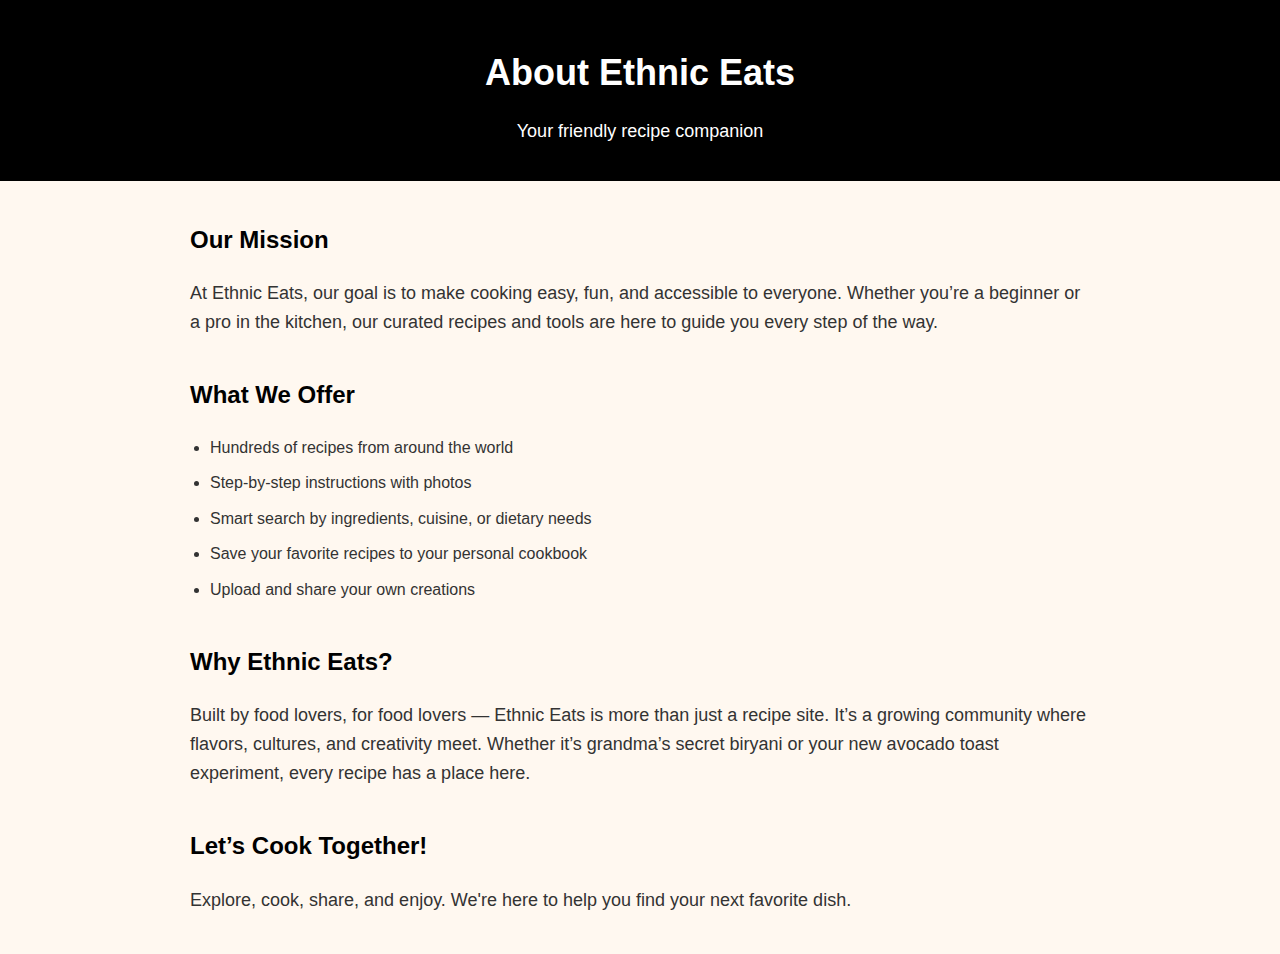
<file: Ethnic Eats/about.html>
<!DOCTYPE html>
<html lang="en">
<head>
  <meta charset="UTF-8" />
  <meta name="viewport" content="width=device-width, initial-scale=1.0"/>
  <title>About Us - Ethnic Eats</title>
  <link rel="stylesheet" href="about.css">
  
</head>
<body>

  <header>
    <h1>About Ethnic Eats</h1>
    <p>Your friendly recipe companion</p>
  </header>

  <div class="container">
    <h2>Our Mission</h2>
    <p>
      At Ethnic Eats, our goal is to make cooking easy, fun, and accessible to everyone. Whether you’re a beginner or a pro in the kitchen, our curated recipes and tools are here to guide you every step of the way.
    </p>

    <h2>What We Offer</h2>
    <ul>
      <li>Hundreds of recipes from around the world</li>
      <li>Step-by-step instructions with photos</li>
      <li>Smart search by ingredients, cuisine, or dietary needs</li>
      <li>Save your favorite recipes to your personal cookbook</li>
      <li>Upload and share your own creations</li>
    </ul>

    <h2>Why Ethnic Eats?</h2>
    <p>
      Built by food lovers, for food lovers — Ethnic Eats is more than just a recipe site. It’s a growing community where flavors, cultures, and creativity meet. Whether it’s grandma’s secret biryani or your new avocado toast experiment, every recipe has a place here.
    </p>

    <h2>Let’s Cook Together!</h2>
    <p>
      Explore, cook, share, and enjoy. We're here to help you find your next favorite dish.
    </p>
  </div>

 

</body>
</html>
</file>
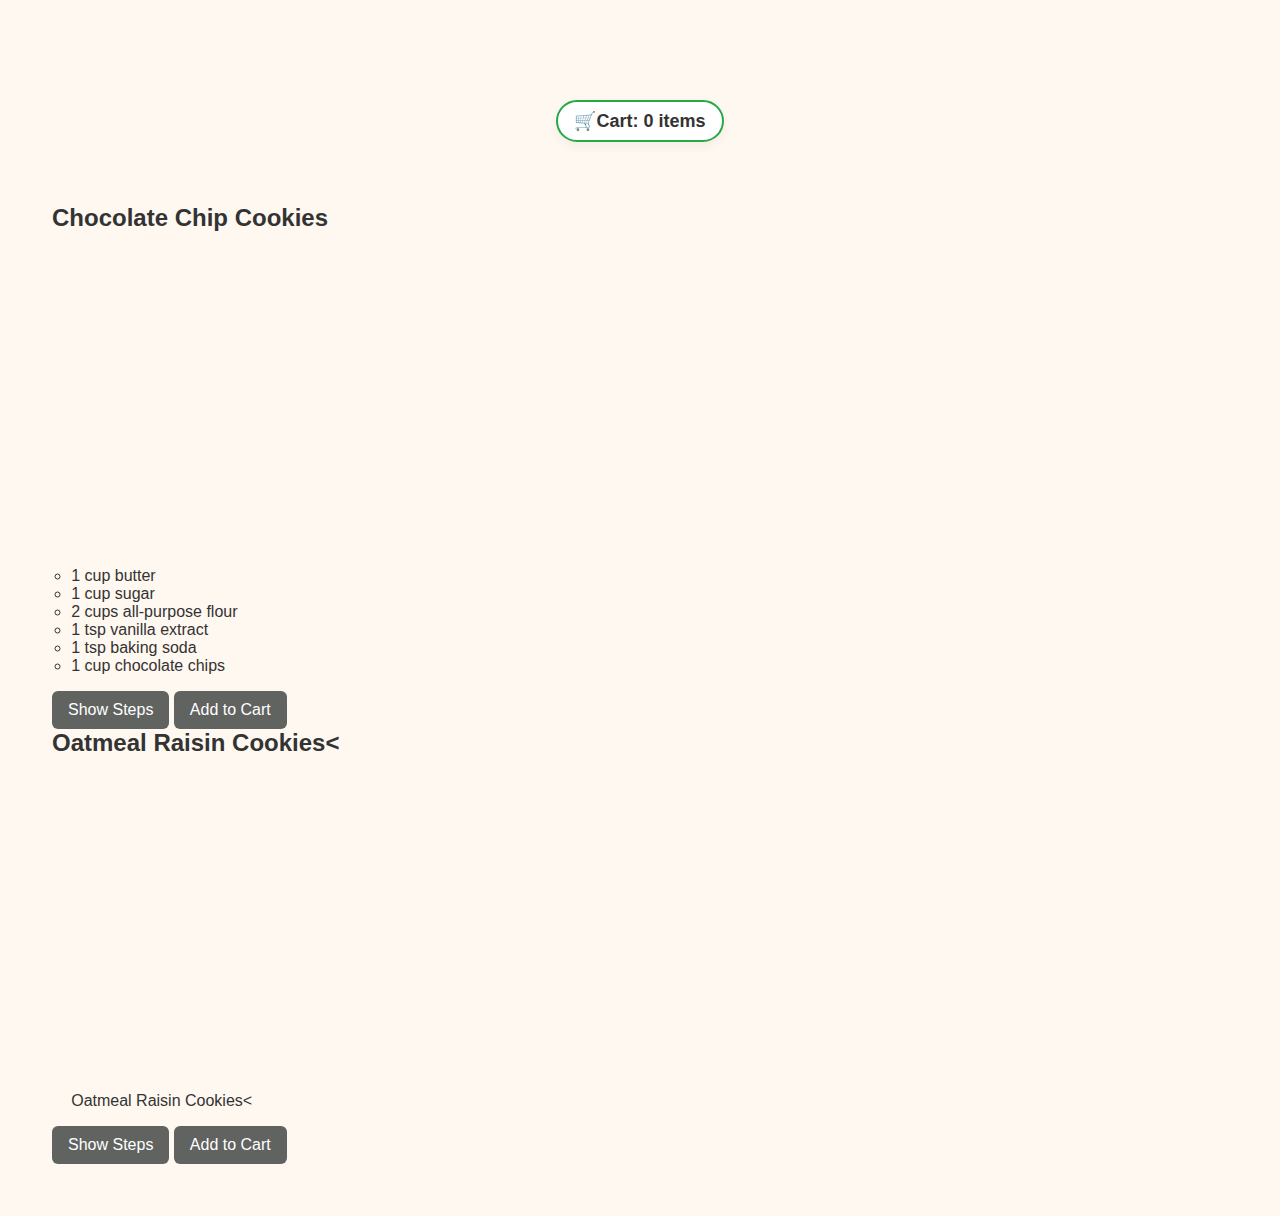
<file: Ethnic Eats/Cookies.html>
<!DOCTYPE html>
<html lang="en">
<head>
  <meta charset="UTF-8" />
  <meta name="viewport" content="width=device-width, initial-scale=1.0"/>

  <link rel="stylesheet" href="desert.css" />
</head>
<body>
  <div class="cart">
     &#128722;Cart: <span id="cartCount">0</span> items
  </div>


  

  <main class="container">

  
    <div class="recipe-card">
      <h2>Chocolate Chip Cookies</h2>
      
   <iframe width="560" height="315" src="https://www.youtube.com/embed/YEZPxhMneOc?si=d0_ooYSO1cEj9Uvx" title="YouTube video player" frameborder="0" allow="accelerometer; autoplay; clipboard-write; encrypted-media; gyroscope; picture-in-picture; web-share" referrerpolicy="strict-origin-when-cross-origin" allowfullscreen></iframe>
      <ul>
         <li>1 cup butter</li>
        <li>1 cup sugar</li>
        <li>2 cups all-purpose flour</li>
        <li>1 tsp vanilla extract</li>
        <li>1 tsp baking soda</li>
        <li>1 cup chocolate chips</li>
        
      </ul>
    
      <button onclick="toggleSteps('steps1')">Show Steps</button>

  <div id="steps1" style="display: none;">

  <ol>
        <li>Cream butter and sugar.</li>
        <li>Add vanilla, flour, and baking soda.</li>
        <li>Fold in chocolate chips.</li>
        <li>Bake at 180°C for 10–12 mins.</li>
      </ol>
  </div>
  



<button onclick="addToCart('Fruit Custard')">Add to Cart</button>


    
    <div class="recipe-card">
      <h2>Oatmeal Raisin Cookies<</h2>
      
      <iframe width="560" height="315" src="https://www.youtube.com/embed/kSvexYR2w6E?si=iAvs2Inb4HAxNJrH" title="YouTube video player" frameborder="0" allow="accelerometer; autoplay; clipboard-write; encrypted-media; gyroscope; picture-in-picture; web-share" referrerpolicy="strict-origin-when-cross-origin" allowfullscreen></iframe>
      <ul>
       Oatmeal Raisin Cookies< 
      </ul>
   <button onclick="toggleSteps('steps2')">Show Steps</button>

  <div id="steps2" style="display: none;">

 <strong>Steps:</strong>
      <ol>
        <li>Mix butter and sugar, add egg.</li>
        <li>Stir in oats, flour, cinnamon, raisins.</li>
        <li>Drop on baking tray.</li>
        <li>Bake at 175°C for 12 mins.</li>
      </ol>
     </div>
     <button onclick="addToCart('Fruit Custard')">Add to Cart</button>
    

  </main>
 
  <script>
    let cartCount = 0;

    function addToCart(itemName) {
      cartCount++;
      document.getElementById("cartCount").textContent = cartCount;

      const li = document.createElement("li");
      li.textContent = itemName;
      document.getElementById("cartItems").appendChild(li);
    }
  </script>
 <script>
    function toggleSteps(id) {
      const steps = document.getElementById(id);
      steps.style.display = steps.style.display === "none" ? "block" : "none";
    }
  </script>

  


 

</body>
</html>
</file>
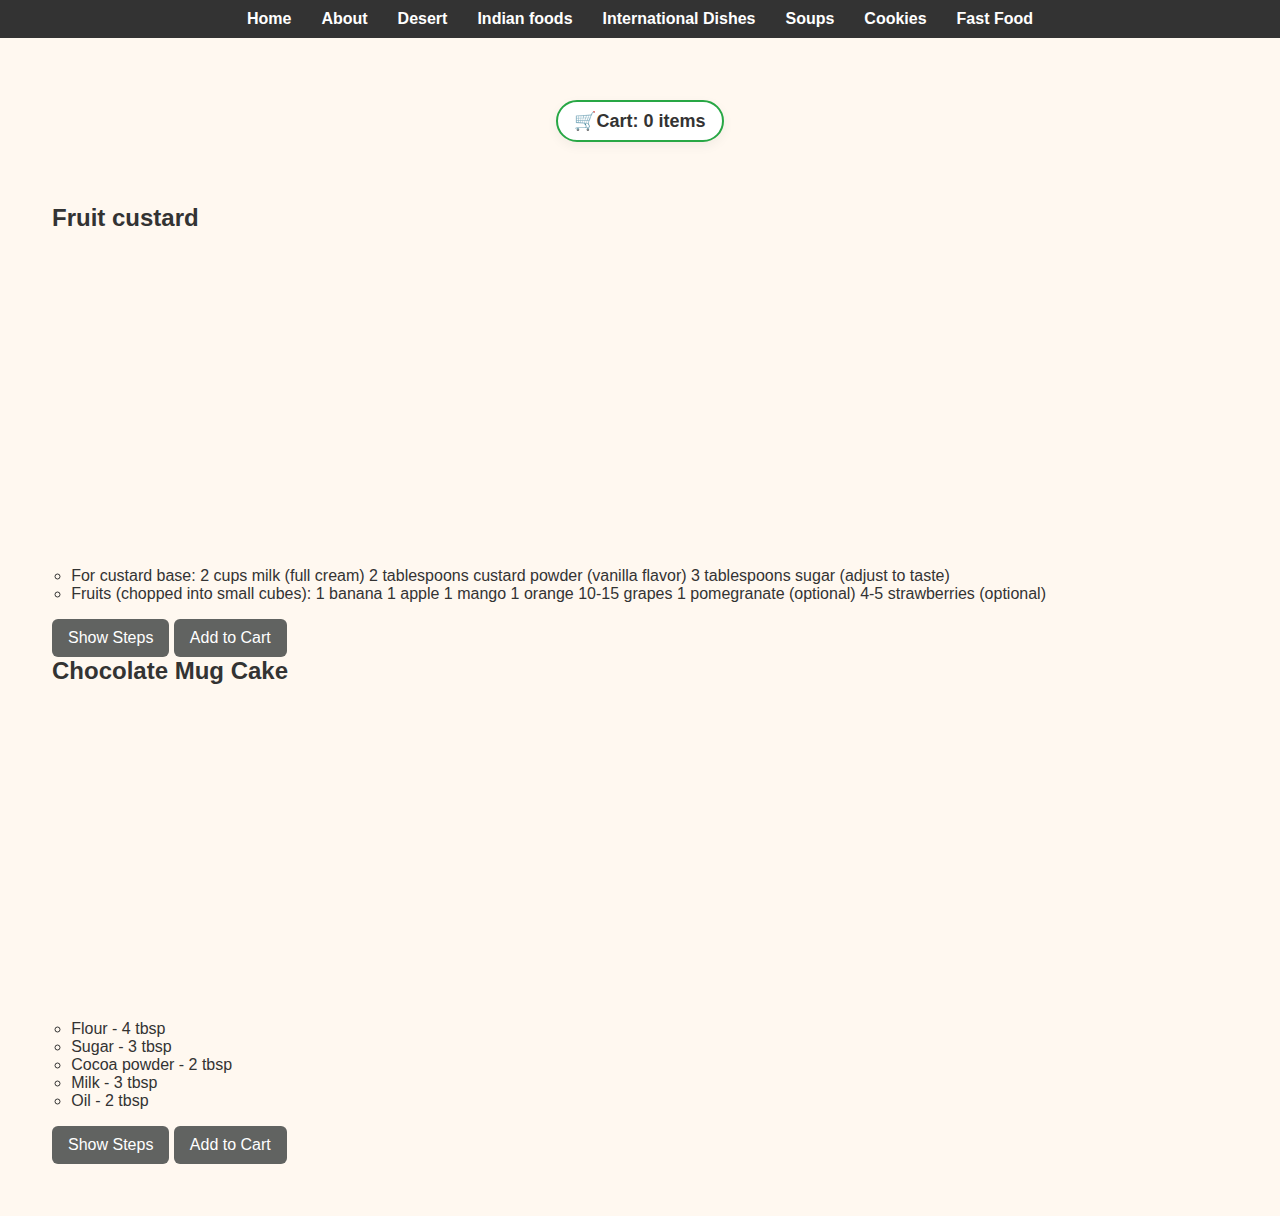
<file: Ethnic Eats/desert.html>
<!DOCTYPE html>
<html lang="en">
<head>
  <meta charset="UTF-8" />
  <meta name="viewport" content="width=device-width, initial-scale=1.0"/>

  <link rel="stylesheet" href="desert.css" />
</head>
<body>
  <div class="cart">
     &#128722;Cart: <span id="cartCount">0</span> items
  </div>


  

  <main class="container">

  
    <div class="recipe-card">
      <h2>Fruit custard</h2>
      
    <iframe width="560" height="315" src="https://www.youtube.com/embed/Fy5AfMGOn_A?si=ZV8eaBMwFFJJ1jma" title="YouTube video player" frameborder="0" allow="accelerometer; autoplay; clipboard-write; encrypted-media; gyroscope; picture-in-picture; web-share" referrerpolicy="strict-origin-when-cross-origin" allowfullscreen></iframe>
      <ul>
        <li>For custard base:

2 cups milk (full cream)

2 tablespoons custard powder (vanilla flavor)

3 tablespoons sugar (adjust to taste)</li>
        <li>Fruits (chopped into small cubes):

1 banana

1 apple

1 mango

1 orange

10-15 grapes

1 pomegranate (optional)

4-5 strawberries (optional)</li>
       
      </ul>
    
      <button onclick="toggleSteps('steps1')">Show Steps</button>

  <div id="steps1" style="display: none;">

  <p>Mix custard powder:
In a small bowl, mix 2 tbsp custard powder with ¼ cup cold milk. Stir well without lumps.</p>

<p>2.Boil milk:
In a saucepan, boil 2 cups of milk. Once it starts boiling, reduce heat.</p>

<p>3.Add sugar & custard mix:
Add sugar and stir. Then slowly add custard mixture while stirring continuously.</p>

<p>4.Cook until thick:
Let it simmer on low heat for 2–3 mins, stirring constantly, until it thickens. Turn off the heat and cool.</p>

<p>5.Chill it:
Refrigerate custard for 1-2 hours until cold.</p>

<p>6.Add fruits:
Once chilled, add chopped fruits. Mix gently.</p>

<p>7.Serve cold:
Garnish with pomegranate seeds or mint leaves. Serve chilled!</p>
</p>
  </div>
  



<button onclick="addToCart('Fruit Custard')">Add to Cart</button>


    
    <div class="recipe-card">
      <h2>Chocolate Mug Cake</h2>
      
      <iframe width="560" height="315" src="https://www.youtube.com/embed/Ekn_C3ee4tM?si=y7a33WrSI4H8c4pG" title="YouTube video player" frameborder="0" allow="accelerometer; autoplay; clipboard-write; encrypted-media; gyroscope; picture-in-picture; web-share" referrerpolicy="strict-origin-when-cross-origin" allowfullscreen></iframe>
      <ul>
        <li>Flour - 4 tbsp</li>
        <li>Sugar - 3 tbsp</li>
        <li>Cocoa powder - 2 tbsp</li>
        <li>Milk - 3 tbsp</li>
        <li>Oil - 2 tbsp</li>
      </ul>
   <button onclick="toggleSteps('steps2')">Show Steps</button>

  <div id="steps2" style="display: none;">


      <p><strong>Steps:Preheat oven to 160°C (320°F). Grease and line a 9-inch round cake tin.

<li>Melt wet ingredients:
In a saucepan, add water, butter, and chopped chocolate. Heat on low until fully melted and smooth. Remove from heat and let it cool slightly.</li>

<li>Melt wet ingredients:
Mix dry ingredients:
In a large bowl, sift together flour, cocoa powder, baking soda, and sugar.</li>

<li>Melt wet ingredients:
Combine wet and dry:
Pour the melted chocolate mixture into the dry ingredients. Mix until combined.</li>

<li>Melt wet ingredients:
Add eggs & vanilla:
Beat in eggs and vanilla extract until smooth and glossy.</li>

<li>Melt wet ingredients:
Bake:
Pour batter into the prepared tin. Bake for 60–70 minutes or until a skewer inserted into the center comes out with moist crumbs (not wet batter).</li>

<li>Melt wet ingredients:
Cool completely:
Let the cake cool in the tin for 15 mins, then transfer to a wire rack.</li>

<li>Melt wet ingredients:
(Optional) Make ganache frosting:
Heat cream until just simmering. Pour over chopped dark chocolate and let sit for 2 minutes. Stir until smooth. Spread over the cooled cake.</li>

<li>Melt wet ingredients:
Serve & enjoy!
Slice and serve the cake as-is or with a scoop of vanilla ice cream.</li>

</strong> </p>
    </div>
    <button onclick="addToCart('Fruit Custard')">Add to Cart</button>
    

  </main>
 
  <script>
    let cartCount = 0;

    function addToCart(itemName) {
      cartCount++;
      document.getElementById("cartCount").textContent = cartCount;

      const li = document.createElement("li");
      li.textContent = itemName;
      document.getElementById("cartItems").appendChild(li);
    }
  </script>
 <script>
    function toggleSteps(id) {
      const steps = document.getElementById(id);
      steps.style.display = steps.style.display === "none" ? "block" : "none";
    }
  </script>
  <nav>
   <ul>
            <li><a href="/home.html">Home</a></li>
            <li><a href="about.html">About</a></li>
            <li><a href="desert.html">Desert</a></li>
            <li><a href="Indian foods.html">Indian foods</a></li>
            <li><a href="International dishes.html">International Dishes</a></li>
            <li><a href="soups.html">Soups</a></li>
            <li><a href="Cookies.html">Cookies</a></li>
            <li><a href="Fast Food.html">Fast Food</a></li>
           </ul>
           </nav>
 
  


 

</body>
</html>
</file>
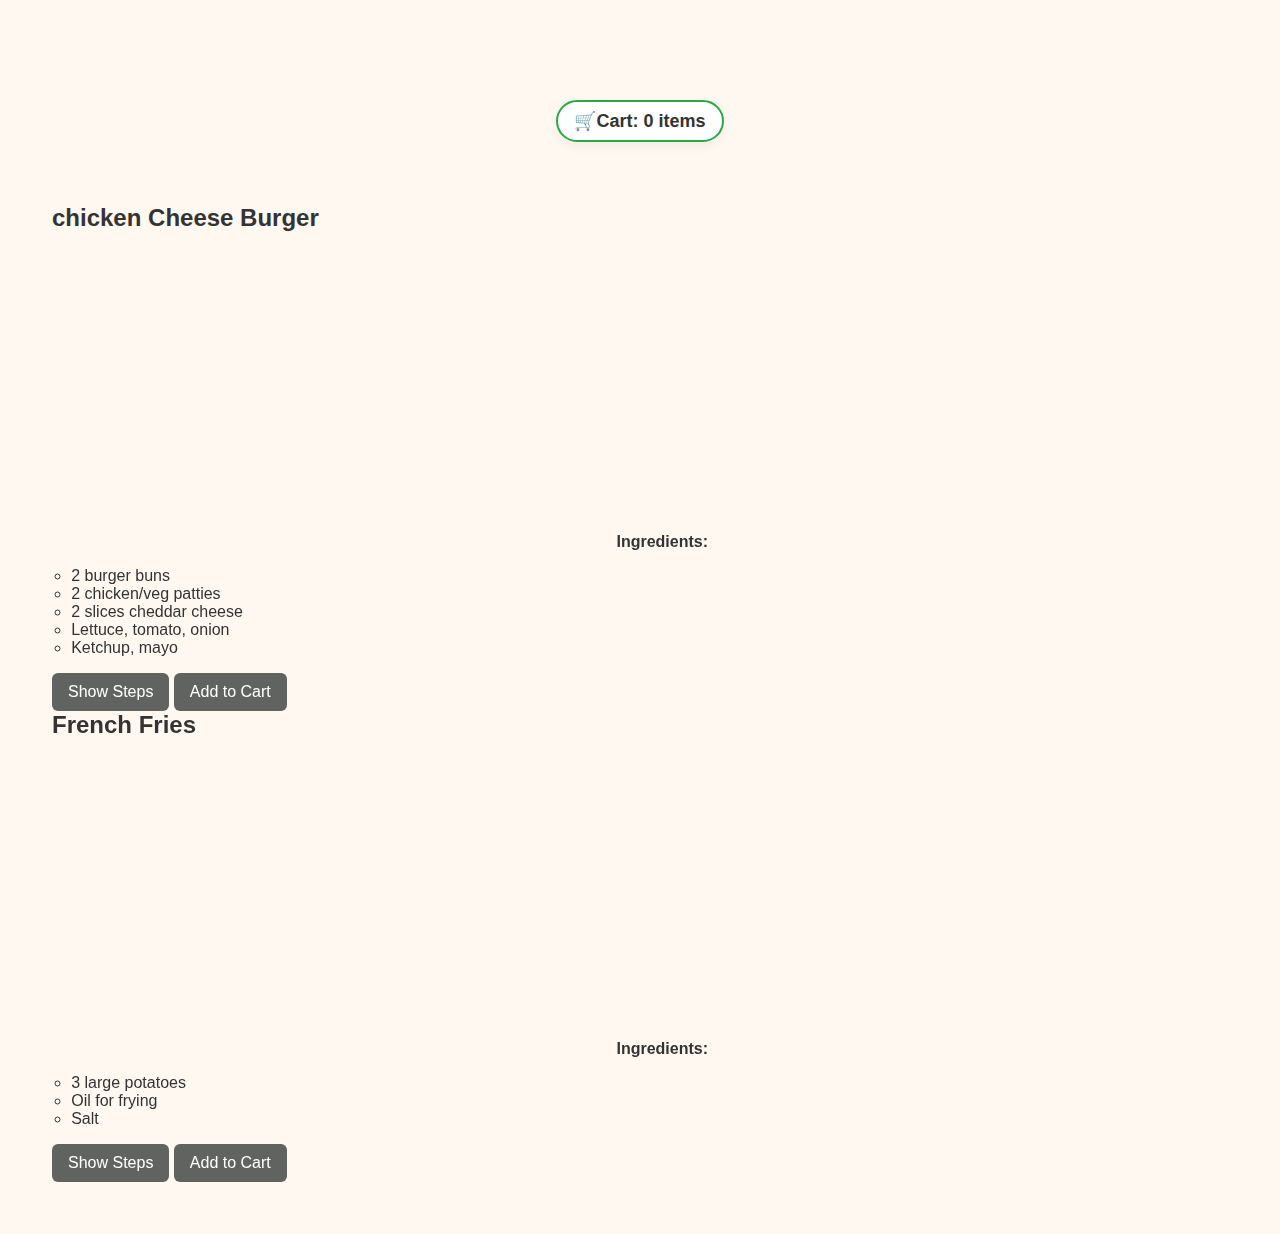
<file: Ethnic Eats/Fast Food.html>
<!DOCTYPE html>
<html lang="en">
<head>
  <meta charset="UTF-8" />
  <meta name="viewport" content="width=device-width, initial-scale=1.0"/>

  <link rel="stylesheet" href="desert.css" />
</head>
<body>
  <div class="cart">
     &#128722;Cart: <span id="cartCount">0</span> items
  </div>


  

  <main class="container">

  
    <div class="recipe-card">
      <h2>chicken Cheese Burger</h2>
      
    <iframe width="560" height="315" src="https://www.youtube.com/embed/WvJOxuAvlQU?si=49Faf8fSTRqzob2E" title="YouTube video player" frameborder="0" allow="accelerometer; autoplay; clipboard-write; encrypted-media; gyroscope; picture-in-picture; web-share" referrerpolicy="strict-origin-when-cross-origin" allowfullscreen></iframe>
    <strong>Ingredients:</strong>
      <ul>
        <li>2 burger buns</li>
        <li>2 chicken/veg patties</li>
        <li>2 slices cheddar cheese</li>
        <li>Lettuce, tomato, onion</li>
        <li>Ketchup, mayo</li>
      </ul>
      <button onclick="toggleSteps('steps1')">Show Steps</button>

  <div id="steps1" style="display: none;">
  <strong>Steps:</strong>
      <ol>
        <li>Cook patties. Toast buns.</li>
        <li>Add condiments and veggies.</li>
        <li>Place patty and cheese.</li>
        <li>Assemble and serve hot.</li>
      </ol>
  
  </div>
  



<button onclick="addToCart('Fruit Custard')">Add to Cart</button>


    
    <div class="recipe-card">
      <h2>French Fries</h2>
      
      <iframe width="560" height="315" src="https://www.youtube.com/embed/CYhYSoJrOLg?si=IWUuLCw7ADYdN8QA" title="YouTube video player" frameborder="0" allow="accelerometer; autoplay; clipboard-write; encrypted-media; gyroscope; picture-in-picture; web-share" referrerpolicy="strict-origin-when-cross-origin" allowfullscreen></iframe>
     <strong>Ingredients:</strong>
      <ul>
        <li>3 large potatoes</li>
        <li>Oil for frying</li>
        <li>Salt</li>
      </ul>
   <button onclick="toggleSteps('steps2')">Show Steps</button>

  <div id="steps2" style="display: none;">

<strong>Steps:</strong>
      <ol>
        <li>Cut potatoes into sticks.</li>
        <li>Soak, dry, and deep fry.</li>
        <li>Sprinkle salt and serve.</li>
      </ol>
      
    </div>
    <button onclick="addToCart('Fruit Custard')">Add to Cart</button>


  </main>
 
  <script>
    let cartCount = 0;

    function addToCart(itemName) {
      cartCount++;
      document.getElementById("cartCount").textContent = cartCount;

      const li = document.createElement("li");
      li.textContent = itemName;
      document.getElementById("cartItems").appendChild(li);
    }
  </script>
 <script>
    function toggleSteps(id) {
      const steps = document.getElementById(id);
      steps.style.display = steps.style.display === "none" ? "block" : "none";
    }
  </script>

  

 

</body>
</html>
</file>
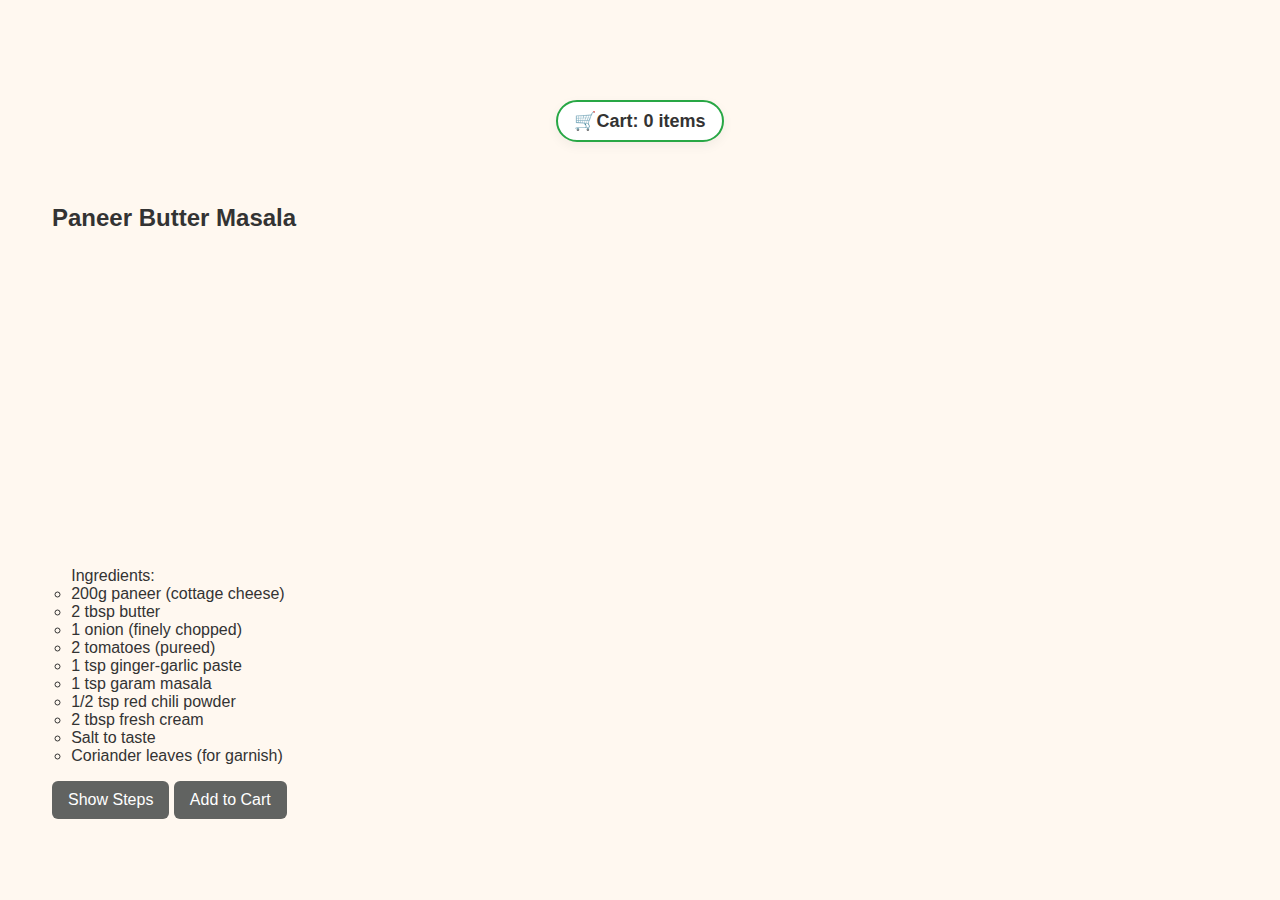
<file: Ethnic Eats/Indian foods.html>
<!DOCTYPE html>
<html lang="en">
<head>
  <meta charset="UTF-8" />
  <meta name="viewport" content="width=device-width, initial-scale=1.0"/>

  <link rel="stylesheet" href="Indian foods.css" />
</head>
<div class="cart">
     &#128722;Cart: <span id="cartCount">0</span> items
  </div>
<body>

  

  <main class="container">

  
    <div class="recipe-card">
      <h2>Paneer Butter Masala</h2>
   <iframe width="560" height="315" src="https://www.youtube.com/embed/oYZ--rdHL6I?si=5VBDzIyVpACj5yJT" title="YouTube video player" frameborder="0" allow="accelerometer; autoplay; clipboard-write; encrypted-media; gyroscope; picture-in-picture; web-share" referrerpolicy="strict-origin-when-cross-origin" allowfullscreen></iframe>
      <ul>
       Ingredients:

<li>200g paneer (cottage cheese)</li>

<li>2 tbsp butter</li>

<li>1 onion (finely chopped)</li>

<li>2 tomatoes (pureed)</li>

<li>1 tsp ginger-garlic paste</li>

<li>1 tsp garam masala</li>

<li>1/2 tsp red chili powder</li>

<li>2 tbsp fresh cream</li>

<li>Salt to taste</li>

<li>Coriander leaves (for garnish)</li>


       
      </ul>
   <button onclick="toggleSteps('steps1')">Show Steps</button>

  <div id="steps1" style="display: none;">

 
      
      <p>1.Heat butter in a pan and sauté onions until golden.</p>
<p>2.Add ginger-garlic paste and cook for a minute.</p>

<p>3.Pour in tomato puree, chili powder, salt, and garam masala.</p>

<p>4.Let it cook until the oil separates.</p>

<p>5.Add paneer cubes and cook for 5 minutes.</p>

<p>6.Stir in cream and simmer for 2 minutes.</p>

<p>Garnish with coriander leaves and serve hot with naan or rice.</p>
 
</div>
<button onclick="addToCart('Fruit Custard')">Add to Cart</button>
</div>
 





    
    

   
   
</main>
<script>
    let cartCount = 0;

    function addToCart(itemName) {
      cartCount++;
      document.getElementById("cartCount").textContent = cartCount;

      const li = document.createElement("li");
      li.textContent = itemName;
      document.getElementById("cartItems").appendChild(li);
    }
  </script>
 <script>
    function toggleSteps(id) {
      const steps = document.getElementById(id);
      steps.style.display = steps.style.display === "none" ? "block" : "none";
    }
  </script>

</body>
</html>
</file>
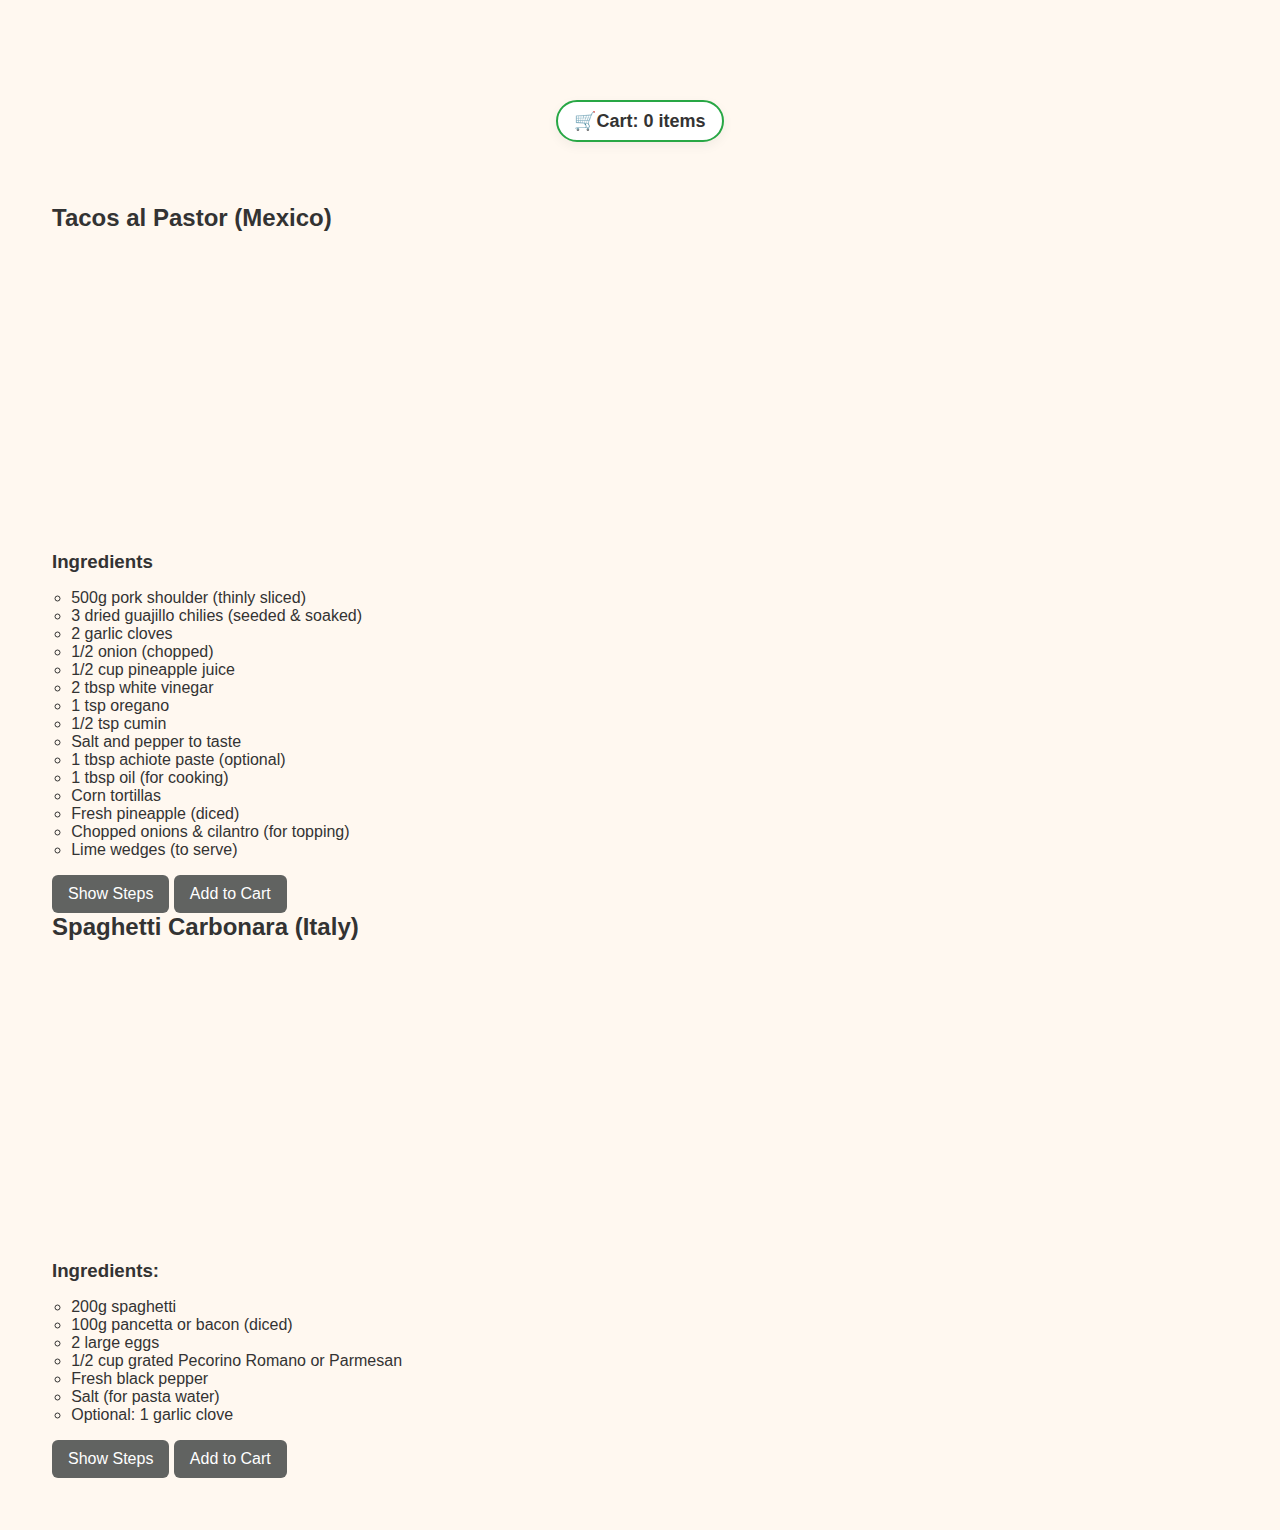
<file: Ethnic Eats/International dishes.html>
<!DOCTYPE html>
<html lang="en">
<head>
  <meta charset="UTF-8" />
  <meta name="viewport" content="width=device-width, initial-scale=1.0"/>

  <link rel="stylesheet" href="International dishes.css" />
</head>
<body>
  <div class="cart">
     &#128722;Cart: <span id="cartCount">0</span> items
  </div>


  

  <main class="container">

  
    <div class="recipe-card">
      <h2>Tacos al Pastor (Mexico)</h2>
      
<iframe width="560" height="315" src="https://www.youtube.com/embed/DGJJ-7rdpaE?si=GeOBSjEeewfZjKnA" title="YouTube video player" frameborder="0" allow="accelerometer; autoplay; clipboard-write; encrypted-media; gyroscope; picture-in-picture; web-share" referrerpolicy="strict-origin-when-cross-origin" allowfullscreen></iframe>
    <h3>Ingredients</h3>
<ul>


      <li>500g pork shoulder (thinly sliced)</li>
      <li>3 dried guajillo chilies (seeded & soaked)</li>
      <li>2 garlic cloves</li>
      <li>1/2 onion (chopped)</li>
      <li>1/2 cup pineapple juice</li>
      <li>2 tbsp white vinegar</li>
      <li>1 tsp oregano</li>
      <li>1/2 tsp cumin</li>
      <li>Salt and pepper to taste</li>
      <li>1 tbsp achiote paste (optional)</li>
      <li>1 tbsp oil (for cooking)</li>
      <li>Corn tortillas</li>
      <li>Fresh pineapple (diced)</li>
      <li>Chopped onions & cilantro (for topping)</li>
      <li>Lime wedges (to serve)</li>
    </ul>
    
      <button onclick="toggleSteps('steps1')">Show Steps</button>

  <div id="steps1" style="display: none;">

  <ul>
      <li>Blend chilies, garlic, onion, pineapple juice, vinegar, oregano, cumin, achiote paste, salt, and pepper into a marinade.</li>
      <li>Coat pork with marinade and refrigerate for 4+ hours.</li>
      <li>Grill or pan-fry pork slices until browned.</li>
      <li>Warm tortillas and assemble tacos with pork, pineapple, onion, and cilantro.</li>
      <li>Serve with lime wedges. Enjoy!</li>
    </ul>
  </div>



<button onclick="addToCart('Fruit Custard')">Add to Cart</button>


    
    <div class="recipe-card">
      <h2> Spaghetti Carbonara (Italy)</h2>
      <iframe width="560" height="315" src="https://www.youtube.com/embed/sjh2CDAcNIY?si=c-hUyTOS9xLhDBSZ" title="YouTube video player" frameborder="0" allow="accelerometer; autoplay; clipboard-write; encrypted-media; gyroscope; picture-in-picture; web-share" referrerpolicy="strict-origin-when-cross-origin" allowfullscreen></iframe>
      
     <h3>Ingredients:</h3>
    <ul>
      <li>200g spaghetti</li>
      <li>100g pancetta or bacon (diced)</li>
      <li>2 large eggs</li>
      <li>1/2 cup grated Pecorino Romano or Parmesan</li>
      <li>Fresh black pepper</li>
      <li>Salt (for pasta water)</li>
      <li>Optional: 1 garlic clove</li>
    </ul>
   <button onclick="toggleSteps('steps2')">Show Steps</button>

  <div id="steps2" style="display: none;">

<h3>Steps:</h3>
    <ul>
      <li>Cook spaghetti in salted water until al dente. Save 1/2 cup pasta water.</li>
      <li>Fry pancetta (and garlic if using) until crispy.</li>
      <li>Whisk eggs, cheese, and pepper in a bowl.</li>
      <li>Add drained pasta to pancetta, remove from heat, then stir in egg mixture.</li>
      <li>Mix well, add reserved water for creaminess, and serve hot with extra cheese.</li>
    </ul>

    </div>
    <button onclick="addToCart('Fruit Custard')">Add to Cart</button>
    

  </main>
 
  <script>
    let cartCount = 0;

    function addToCart(itemName) {
      cartCount++;
      document.getElementById("cartCount").textContent = cartCount;

      const li = document.createElement("li");
      li.textContent = itemName;
      document.getElementById("cartItems").appendChild(li);
    }
  </script>
 <script>
    function toggleSteps(id) {
      const steps = document.getElementById(id);
      steps.style.display = steps.style.display === "none" ? "block" : "none";
    }
  </script>

  


 

</body>
</html>
</file>
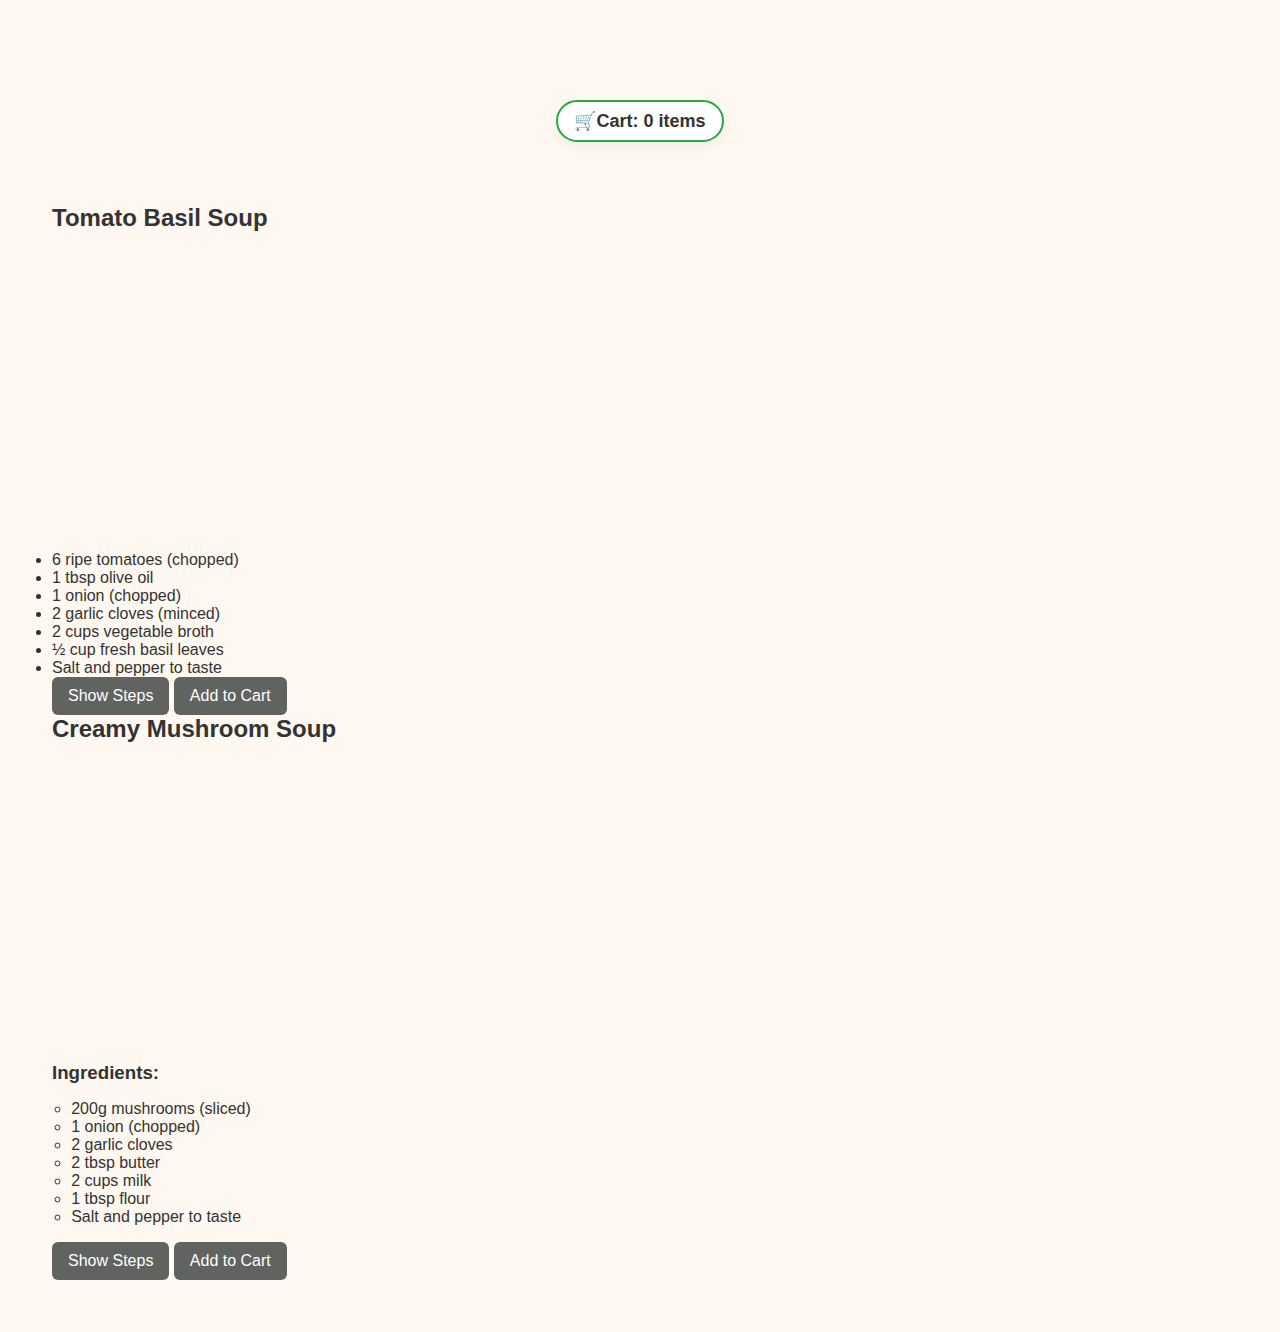
<file: Ethnic Eats/soups.html>
<!DOCTYPE html>
<html lang="en">
<head>
  <meta charset="UTF-8" />
  <meta name="viewport" content="width=device-width, initial-scale=1.0"/>

  <link rel="stylesheet" href="International dishes.css" />
</head>
<body>
  <div class="cart">
     &#128722;Cart: <span id="cartCount">0</span> items
  </div>


  

  <main class="container">

  
    <div class="recipe-card">
      <h2>Tomato Basil Soup</h2>
      
<iframe width="560" height="315" src="https://www.youtube.com/embed/aiP37YwU81Y?si=IcSbZhaqngGgkcGC" title="YouTube video player" frameborder="0" allow="accelerometer; autoplay; clipboard-write; encrypted-media; gyroscope; picture-in-picture; web-share" referrerpolicy="strict-origin-when-cross-origin" allowfullscreen></iframe>


        <li>6 ripe tomatoes (chopped)</li>
        <li>1 tbsp olive oil</li>
        <li>1 onion (chopped)</li>
        <li>2 garlic cloves (minced)</li>
        <li>2 cups vegetable broth</li>
        <li>½ cup fresh basil leaves</li>
        <li>Salt and pepper to taste</li>
    </ul>
    
      <button onclick="toggleSteps('steps1')">Show Steps</button>

  <div id="steps1" style="display: none;">

  <ol>
      <li>Sauté onions and garlic in oil.</li>
        <li>Add tomatoes and cook for 10 mins.</li>
        <li>Add broth and boil. Simmer for 15 mins.</li>
        <li>Blend and stir in basil. Season and serve.</li>
    </0l>
  </div>



<button onclick="addToCart('Fruit Custard')">Add to Cart</button>


    
    <div class="recipe-card">
      <h2> Creamy Mushroom Soup</h2>
      <iframe width="560" height="315" src="https://www.youtube.com/embed/t6gGmy-q_ss?si=H7ZViW-LGRMbjZ3J" title="YouTube video player" frameborder="0" allow="accelerometer; autoplay; clipboard-write; encrypted-media; gyroscope; picture-in-picture; web-share" referrerpolicy="strict-origin-when-cross-origin" allowfullscreen></iframe>
     <h3>Ingredients:</h3>
    <ul>
       <li>200g mushrooms (sliced)</li>
        <li>1 onion (chopped)</li>
        <li>2 garlic cloves</li>
        <li>2 tbsp butter</li>
        <li>2 cups milk</li>
        <li>1 tbsp flour</li>
        <li>Salt and pepper to taste</li>
    </ul>
   <button onclick="toggleSteps('steps2')">Show Steps</button>

  <div id="steps2" style="display: none;">

<h3>Steps:</h3>
    <ol>
       <li>Sauté onion and garlic in butter.</li>
        <li>Add mushrooms and cook until soft.</li>
        <li>Add flour, then slowly stir in milk.</li>
        <li>Cook until thick, blend, season, serve.</li>
    </0l>

    </div>
    <button onclick="addToCart('Fruit Custard')">Add to Cart</button>
    

  </main>
 
  <script>
    let cartCount = 0;

    function addToCart(itemName) {
      cartCount++;
      document.getElementById("cartCount").textContent = cartCount;

      const li = document.createElement("li");
      li.textContent = itemName;
      document.getElementById("cartItems").appendChild(li);
    }
  </script>
 <script>
    function toggleSteps(id) {
      const steps = document.getElementById(id);
      steps.style.display = steps.style.display === "none" ? "block" : "none";
    }
  </script>

  


 

</body>
</html>
</file>
<file: Ethnic Eats/about.css>
body {
      margin: 0;
      font-family: 'Segoe UI', sans-serif;
      background-color: #fff8f0;
      color: #333;
      line-height: 1.6;
    }

    header {
      background-color: #000000;
      color: white;
      padding: 20px 0;
      text-align: center;
    }

    .container {
      max-width: 900px;
      margin: 40px auto;
      padding: 0 20px;
    }

    h1 {
      font-size: 36px;
      margin-bottom: 10px;
    }

    h2 {
      color: #000000;
      margin-top: 40px;
    }

    p {
      font-size: 18px;
      margin: 15px 0;
    }

    ul {
      padding-left: 20px;
    }

    ul li {
      margin: 10px 0;
    }

    nav {
  background-color: #333;
  padding: 10px;
  position: fixed;
  top: 0;
  left: 0;
  width: 100%;
  z-index: 1000;
}

nav ul {
  list-style: none;
  margin: 0;
  padding: 0;
  display: flex;
  justify-content: center;
}

nav ul li {
  margin: 0 15px;
}

nav ul li a {
  text-decoration: none;
  color: white;
  font-weight: bold;
}

nav ul li a:hover {
  color: yellow;
}





.content {
  padding: 20px;
}


  

    @media (max-width: 600px) {
      h1 {
        font-size: 28px;
      }

      p, ul li {
        font-size: 16px;
      }
    }
</file>
<file: Ethnic Eats/desert.css>
* {
  margin: 0;
  padding: 0;
  box-sizing: border-box;
}

body {
  font-family: 'Segoe UI', sans-serif;
  background-color: #fff8f0;
  color: #333;
  padding: 20px;
}


header {
  
  background-color: #ff7043;
  color: white;
  text-align: center;
  padding: 2rem 1rem;
  border-radius: 10px;
  margin-bottom: 2rem;
}





.container {
  display: flex;
  flex-wrap: wrap;
  justify-content: left;
  padding: 2rem;
  gap: 2rem;
}



.recipe-card video {
  width: 100%;
  border-radius: 10px;
  margin: 1rem 0;
}


.recipe-card ul {
  margin: 1rem 0;
  padding-left: 1.2rem;
  list-style-type: circle;
}


button {
  background-color: #616361;
  color: white;
  padding: 10px 16px;
  border: none;
  border-radius: 6px;
  cursor: pointer;
  font-size: 16px;
  transition: background-color 0.3s ease;
}

button:hover {
  background-color: #8c8f8c;
}


nav {
  background-color: #333;
  padding: 10px;
  position: fixed;
  top: 0;
  left: 0;
  width: 100%;
  z-index: 1000;
}

nav ul {
  list-style: none;
  margin: 0;
  padding: 0;
  display: flex;
  justify-content: center;
}

nav ul li {
  margin: 0 15px;
}

nav ul li a {
  text-decoration: none;
  color: white;
  font-weight: bold;
}

nav ul li a:hover {
  color: yellow;
}


.cart {
  font-weight: bold;
  font-size: 18px;
  margin: 80px auto 30px auto; 
  padding: 0.5rem 1rem;
  background-color: #fff;
  border: 2px solid #28a745;
  border-radius: 50px;
  text-align: center;
  width: fit-content;
  box-shadow: 0 4px 12px rgba(0,0,0,0.05);
}


.content {
  padding: 20px;
}
</file>
<file: Ethnic Eats/Indian foods.css>
* {
  margin: 0;
  padding: 0;
  box-sizing: border-box;
}


body {
  font-family: 'Segoe UI', sans-serif;
  background-color: #fff8f0;
  color: #333;
  padding: 20px;
}


header {
  background-color: #ff7043;
  color: white;
  text-align: center;
  padding: 2rem 1rem;
  border-radius: 10px;
  margin-bottom: 2rem;
}





.container {
  display: flex;
  flex-wrap: wrap;
  justify-content: left;
  padding: 2rem;
  gap: 2rem;
}



.recipe-card video {
  width: 100%;
  border-radius: 10px;
  margin: 1rem 0;
}


.recipe-card ul {
  margin: 1rem 0;
  padding-left: 1.2rem;
  list-style-type: circle;
}


button {
  background-color: #616361;
  color: white;
  padding: 10px 16px;
  border: none;
  border-radius: 6px;
  cursor: pointer;
  font-size: 16px;
  transition: background-color 0.3s ease;
}

button:hover {
  background-color: #8c8f8c;
}

nav {
  background-color: #333;
  padding: 10px;
  position: fixed;
  top: 0;
  left: 0;
  width: 100%;
  z-index: 1000;
}

nav ul {
  list-style: none;
  margin: 0;
  padding: 0;
  display: flex;
  justify-content: center;
}

nav ul li {
  margin: 0 15px;
}

nav ul li a {
  text-decoration: none;
  color: white;
  font-weight: bold;
}

nav ul li a:hover {
  color: yellow;
}


.cart {
  font-weight: bold;
  font-size: 18px;
  margin: 80px auto 30px auto; 
  padding: 0.5rem 1rem;
  background-color: #fff;
  border: 2px solid #28a745;
  border-radius: 50px;
  text-align: center;
  width: fit-content;
  box-shadow: 0 4px 12px rgba(0,0,0,0.05);
}


.content {
  padding: 20px;
}
</file>
<file: Ethnic Eats/International dishes.css>
* {
  margin: 0;
  padding: 0;
  box-sizing: border-box;
}


body {
  font-family: 'Segoe UI', sans-serif;
  background-color: #fff8f0;
  color: #333;
  padding: 20px;
}


header {
  background-color: #ff7043;
  color: white;
  text-align: center;
  padding: 2rem 1rem;
  border-radius: 10px;
  margin-bottom: 2rem;
}




.container {
  display: flex;
  flex-wrap: wrap;
  justify-content: left;
  padding: 2rem;
  gap: 2rem;
}



.recipe-card video {
  width: 100%;
  border-radius: 10px;
  margin: 1rem 0;
}


.recipe-card ul {
  margin: 1rem 0;
  padding-left: 1.2rem;
  list-style-type: circle;
}


button {
  background-color: #616361;
  color: white;
  padding: 10px 16px;
  border: none;
  border-radius: 6px;
  cursor: pointer;
  font-size: 16px;
  transition: background-color 0.3s ease;
}

button:hover {
  background-color: #8c8f8c;
}

nav {
  background-color: #333;
  padding: 10px;
  position: fixed;
  top: 0;
  left: 0;
  width: 100%;
  z-index: 1000;
}

nav ul {
  list-style: none;
  margin: 0;
  padding: 0;
  display: flex;
  justify-content: center;
}

nav ul li {
  margin: 0 15px;
}

nav ul li a {
  text-decoration: none;
  color: white;
  font-weight: bold;
}

nav ul li a:hover {
  color: yellow;
}


.cart {
  font-weight: bold;
  font-size: 18px;
  margin: 80px auto 30px auto; 
  padding: 0.5rem 1rem;
  background-color: #fff;
  border: 2px solid #28a745;
  border-radius: 50px;
  text-align: center;
  width: fit-content;
  box-shadow: 0 4px 12px rgba(0,0,0,0.05);
}

.content {
  padding: 20px;
}
</file>
